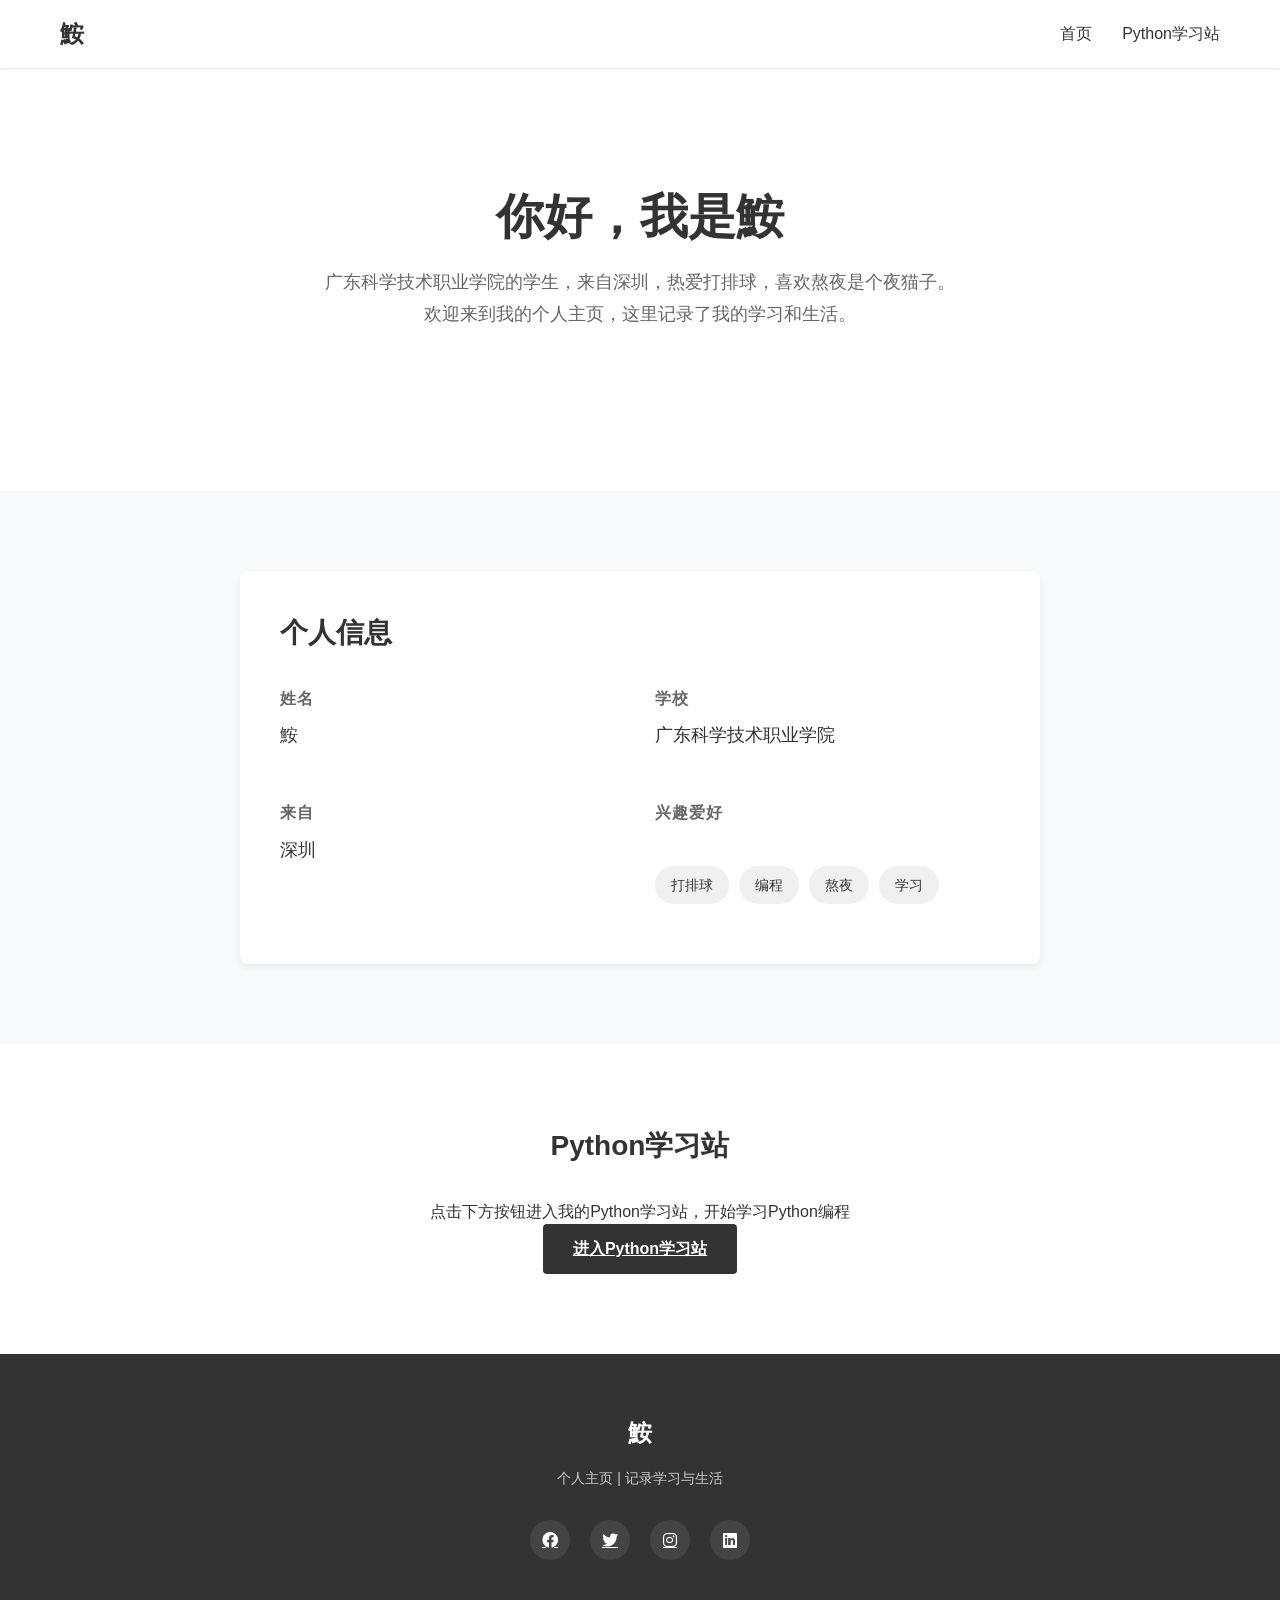
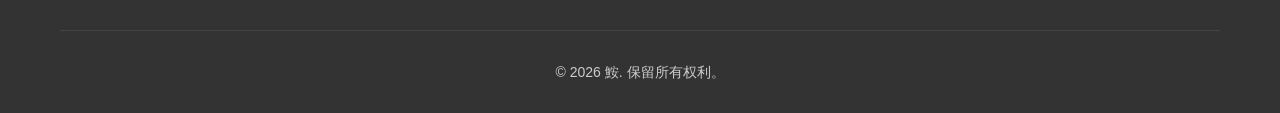
<file: index.html>
<!DOCTYPE html>
<html lang="zh-CN">
<head>
    <meta charset="UTF-8">
    <meta name="viewport" content="width=device-width, initial-scale=1.0">
    <title>鮟 - 个人主页</title>
    <link rel="stylesheet" href="styles.css">
    <link rel="stylesheet" href="https://cdnjs.cloudflare.com/ajax/libs/font-awesome/6.0.0/css/all.min.css">
    <style>
        /* 极简风格样式 */
        body {
            background-color: #f8f9fa;
            font-family: 'Segoe UI', Tahoma, Geneva, Verdana, sans-serif;
            line-height: 1.6;
            color: #333;
        }
        
        .navbar {
            background-color: #fff;
            box-shadow: 0 1px 3px rgba(0, 0, 0, 0.1);
            position: sticky;
            top: 0;
            z-index: 1000;
        }
        
        .navbar .logo a {
            font-size: 24px;
            font-weight: 700;
            color: #333;
            text-decoration: none;
        }
        
        .hero {
            padding: 120px 0;
            background-color: #fff;
            text-align: center;
        }
        
        .hero-content {
            max-width: 800px;
            margin: 0 auto;
        }
        
        .hero-content h1 {
            font-size: 48px;
            font-weight: 700;
            margin-bottom: 20px;
            color: #333;
        }
        
        .hero-content p {
            font-size: 18px;
            color: #666;
            margin-bottom: 40px;
            line-height: 1.8;
        }
        
        .profile-section {
            padding: 80px 0;
            background-color: #f8f9fa;
        }
        
        .profile-card {
            background-color: #fff;
            padding: 40px;
            border-radius: 8px;
            box-shadow: 0 4px 6px rgba(0, 0, 0, 0.05);
            max-width: 800px;
            margin: 0 auto;
        }
        
        .profile-card h2 {
            font-size: 28px;
            font-weight: 600;
            margin-bottom: 30px;
            color: #333;
        }
        
        .profile-info {
            display: grid;
            grid-template-columns: repeat(auto-fit, minmax(250px, 1fr));
            gap: 30px;
        }
        
        .info-item {
            margin-bottom: 20px;
        }
        
        .info-item h3 {
            font-size: 16px;
            font-weight: 600;
            margin-bottom: 10px;
            color: #666;
            text-transform: uppercase;
            letter-spacing: 1px;
        }
        
        .info-item p {
            font-size: 18px;
            color: #333;
            margin: 0;
        }
        
        .hobbies {
            margin-top: 40px;
        }
        
        .hobbies h3 {
            font-size: 16px;
            font-weight: 600;
            margin-bottom: 15px;
            color: #666;
            text-transform: uppercase;
            letter-spacing: 1px;
        }
        
        .hobby-list {
            display: flex;
            flex-wrap: wrap;
            gap: 10px;
        }
        
        .hobby-tag {
            background-color: #f0f0f0;
            padding: 8px 16px;
            border-radius: 20px;
            font-size: 14px;
            color: #333;
        }
        
        .python-link {
            padding: 80px 0;
            background-color: #fff;
            text-align: center;
        }
        
        .python-link h2 {
            font-size: 28px;
            font-weight: 600;
            margin-bottom: 30px;
            color: #333;
        }
        
        .btn-primary {
            background-color: #333;
            color: #fff;
            border: none;
            padding: 12px 30px;
            border-radius: 4px;
            font-size: 16px;
            font-weight: 600;
            cursor: pointer;
            transition: all 0.3s ease;
        }
        
        .btn-primary:hover {
            background-color: #555;
            transform: translateY(-2px);
        }
        
        .footer {
            background-color: #333;
            color: #fff;
            padding: 60px 0 30px;
            text-align: center;
        }
        
        .footer-content {
            margin-bottom: 40px;
        }
        
        .footer-logo h3 {
            font-size: 24px;
            font-weight: 700;
            margin-bottom: 15px;
        }
        
        .footer-logo p {
            color: #ccc;
            max-width: 400px;
            margin: 0 auto 30px;
        }
        
        .social-links {
            display: flex;
            justify-content: center;
            gap: 20px;
            margin-bottom: 30px;
        }
        
        .social-links a {
            width: 40px;
            height: 40px;
            background-color: #444;
            border-radius: 50%;
            display: flex;
            align-items: center;
            justify-content: center;
            color: #fff;
            transition: all 0.3s ease;
        }
        
        .social-links a:hover {
            background-color: #555;
            transform: translateY(-3px);
        }
        
        .footer-bottom {
            border-top: 1px solid #444;
            padding-top: 30px;
            color: #ccc;
        }
        
        @media (max-width: 768px) {
            .hero-content h1 {
                font-size: 36px;
            }
            
            .profile-info {
                grid-template-columns: 1fr;
            }
        }
    </style>
</head>
<body>
    <!-- 导航栏 -->
    <header class="navbar">
        <div class="container">
            <div class="logo">
                <a href="index.html">鮟</a>
            </div>
            <nav class="nav-links">
                <a href="index.html">首页</a>
                <a href="python-course.html">Python学习站</a>
            </nav>
        </div>
    </header>

    <!-- 英雄区域 -->
    <section class="hero">
        <div class="container">
            <div class="hero-content">
                <h1>你好，我是鮟</h1>
                <p>广东科学技术职业学院的学生，来自深圳，热爱打排球，喜欢熬夜是个夜猫子。
                <br>欢迎来到我的个人主页，这里记录了我的学习和生活。</p>
            </div>
        </div>
    </section>

    <!-- 个人信息 -->
    <section class="profile-section">
        <div class="container">
            <div class="profile-card">
                <h2>个人信息</h2>
                <div class="profile-info">
                    <div class="info-item">
                        <h3>姓名</h3>
                        <p>鮟</p>
                    </div>
                    <div class="info-item">
                        <h3>学校</h3>
                        <p>广东科学技术职业学院</p>
                    </div>
                    <div class="info-item">
                        <h3>来自</h3>
                        <p>深圳</p>
                    </div>
                    <div class="info-item">
                        <h3>兴趣爱好</h3>
                        <div class="hobbies">
                            <div class="hobby-list">
                                <span class="hobby-tag">打排球</span>
                                <span class="hobby-tag">编程</span>
                                <span class="hobby-tag">熬夜</span>
                                <span class="hobby-tag">学习</span>
                            </div>
                        </div>
                    </div>
                </div>
            </div>
        </div>
    </section>

    <!-- Python学习站链接 -->
    <section class="python-link">
        <div class="container">
            <h2>Python学习站</h2>
            <p>点击下方按钮进入我的Python学习站，开始学习Python编程</p>
            <a href="python-course.html" class="btn btn-primary">进入Python学习站</a>
        </div>
    </section>

    <!-- 页脚 -->
    <footer class="footer">
        <div class="container">
            <div class="footer-content">
                <div class="footer-logo">
                    <h3>鮟</h3>
                    <p>个人主页 | 记录学习与生活</p>
                    <div class="social-links">
                        <a href="#"><i class="fab fa-facebook"></i></a>
                        <a href="#"><i class="fab fa-twitter"></i></a>
                        <a href="#"><i class="fab fa-instagram"></i></a>
                        <a href="#"><i class="fab fa-linkedin"></i></a>
                    </div>
                </div>
            </div>
            <div class="footer-bottom">
                <p>&copy; 2026 鮟. 保留所有权利。</p>
            </div>
        </div>
    </footer>

    <script src="script.js"></script>
</body>
</html>
</file>
<file: styles.css>
/* 全局样式 */
:root {
    --primary-color: #3b82f6;
    --secondary-color: #10b981;
    --accent-color: #f59e0b;
    --text-color: #333;
    --text-light: #666;
    --background-color: #f9fafb;
    --white: #ffffff;
    --gray-100: #f3f4f6;
    --gray-200: #e5e7eb;
    --gray-300: #d1d5db;
    --gray-400: #9ca3af;
    --gray-500: #6b7280;
    --gray-600: #4b5563;
    --gray-700: #374151;
    --gray-800: #1f2937;
    --gray-900: #111827;
    --border-radius: 8px;
    --box-shadow: 0 4px 6px -1px rgba(0, 0, 0, 0.1), 0 2px 4px -1px rgba(0, 0, 0, 0.06);
    --transition: all 0.3s ease;
}

* {
    margin: 0;
    padding: 0;
    box-sizing: border-box;
}

body {
    font-family: 'Segoe UI', Tahoma, Geneva, Verdana, sans-serif;
    line-height: 1.6;
    color: var(--text-color);
    background-color: var(--background-color);
}

.container {
    width: 100%;
    max-width: 1200px;
    margin: 0 auto;
    padding: 0 20px;
}

/* 按钮样式 */
.btn {
    display: inline-block;
    padding: 10px 20px;
    border-radius: var(--border-radius);
    font-weight: 600;
    cursor: pointer;
    transition: var(--transition);
    border: none;
    font-size: 16px;
}

.btn-primary {
    background-color: var(--primary-color);
    color: var(--white);
}

.btn-primary:hover {
    background-color: #2563eb;
    transform: translateY(-2px);
}

.btn-outline {
    background-color: transparent;
    color: var(--primary-color);
    border: 2px solid var(--primary-color);
}

.btn-outline:hover {
    background-color: var(--primary-color);
    color: var(--white);
}

/* 导航栏样式 */
.navbar {
    background-color: var(--white);
    box-shadow: var(--box-shadow);
    position: sticky;
    top: 0;
    z-index: 1000;
}

.navbar .container {
    display: flex;
    justify-content: space-between;
    align-items: center;
    padding: 15px 20px;
}

.logo a {
    font-size: 24px;
    font-weight: 700;
    color: var(--primary-color);
    text-decoration: none;
}

.nav-links {
    display: flex;
    gap: 30px;
}

.nav-links a {
    text-decoration: none;
    color: var(--text-color);
    font-weight: 500;
    transition: var(--transition);
}

.nav-links a:hover {
    color: var(--primary-color);
}

.auth-buttons {
    display: flex;
    gap: 10px;
}

.mobile-menu {
    display: none;
    font-size: 24px;
    cursor: pointer;
}

/* 英雄区域样式 */
.hero {
    background-color: var(--white);
    padding: 80px 0;
}

.hero .container {
    display: flex;
    align-items: center;
    gap: 40px;
}

.hero-content {
    flex: 1;
}

.hero-content h1 {
    font-size: 48px;
    font-weight: 700;
    margin-bottom: 20px;
    line-height: 1.2;
}

.hero-content p {
    font-size: 18px;
    color: var(--text-light);
    margin-bottom: 30px;
}

.hero-buttons {
    display: flex;
    gap: 15px;
    margin-bottom: 40px;
    flex-wrap: wrap;
}

.hero-stats {
    display: flex;
    gap: 30px;
}

.stat-item {
    display: flex;
    flex-direction: column;
}

.stat-number {
    font-size: 24px;
    font-weight: 700;
    color: var(--primary-color);
}

.stat-label {
    font-size: 14px;
    color: var(--text-light);
}

.hero-image {
    flex: 1;
}

.hero-image img {
    width: 100%;
    border-radius: var(--border-radius);
    box-shadow: var(--box-shadow);
}

/* 课程分类样式 */
.categories {
    padding: 80px 0;
    background-color: var(--background-color);
}

.categories h2 {
    font-size: 36px;
    font-weight: 700;
    text-align: center;
    margin-bottom: 10px;
}

.categories p {
    text-align: center;
    color: var(--text-light);
    margin-bottom: 40px;
    font-size: 18px;
}

.categories-grid {
    display: grid;
    grid-template-columns: repeat(auto-fit, minmax(200px, 1fr));
    gap: 20px;
}

.category-card {
    background-color: var(--white);
    padding: 30px;
    border-radius: var(--border-radius);
    box-shadow: var(--box-shadow);
    text-align: center;
    transition: var(--transition);
}

.category-card:hover {
    transform: translateY(-5px);
    box-shadow: 0 10px 15px -3px rgba(0, 0, 0, 0.1), 0 4px 6px -2px rgba(0, 0, 0, 0.05);
}

.category-icon {
    width: 60px;
    height: 60px;
    background-color: rgba(59, 130, 246, 0.1);
    border-radius: 50%;
    display: flex;
    align-items: center;
    justify-content: center;
    margin: 0 auto 20px;
    font-size: 24px;
    color: var(--primary-color);
}

.category-card h3 {
    font-size: 18px;
    font-weight: 600;
    margin-bottom: 10px;
}

.category-card p {
    font-size: 14px;
    color: var(--text-light);
    margin: 0;
}

/* 热门课程样式 */
.popular-courses {
    padding: 80px 0;
    background-color: var(--white);
}

.section-header {
    display: flex;
    justify-content: space-between;
    align-items: center;
    margin-bottom: 40px;
}

.section-header h2 {
    font-size: 36px;
    font-weight: 700;
}

.view-all {
    text-decoration: none;
    color: var(--primary-color);
    font-weight: 600;
    display: flex;
    align-items: center;
    gap: 5px;
    transition: var(--transition);
}

.view-all:hover {
    color: #2563eb;
}

.courses-grid {
    display: grid;
    grid-template-columns: repeat(auto-fit, minmax(300px, 1fr));
    gap: 30px;
}

.course-card {
    background-color: var(--white);
    border-radius: var(--border-radius);
    box-shadow: var(--box-shadow);
    overflow: hidden;
    transition: var(--transition);
}

.course-card:hover {
    transform: translateY(-5px);
    box-shadow: 0 10px 15px -3px rgba(0, 0, 0, 0.1), 0 4px 6px -2px rgba(0, 0, 0, 0.05);
}

.course-image {
    position: relative;
    overflow: hidden;
}

.course-image img {
    width: 100%;
    height: 200px;
    object-fit: cover;
    transition: var(--transition);
}

.course-card:hover .course-image img {
    transform: scale(1.05);
}

.course-badge {
    position: absolute;
    top: 10px;
    right: 10px;
    background-color: var(--accent-color);
    color: var(--white);
    padding: 5px 10px;
    border-radius: 4px;
    font-size: 12px;
    font-weight: 600;
}

.course-content {
    padding: 20px;
}

.course-category {
    font-size: 12px;
    color: var(--primary-color);
    font-weight: 600;
    text-transform: uppercase;
    margin-bottom: 10px;
}

.course-content h3 {
    font-size: 18px;
    font-weight: 600;
    margin-bottom: 10px;
}

.course-content p {
    font-size: 14px;
    color: var(--text-light);
    margin-bottom: 20px;
}

.course-meta {
    display: flex;
    justify-content: space-between;
    align-items: center;
}

.course-rating {
    display: flex;
    align-items: center;
    gap: 5px;
}

.course-rating i {
    color: var(--accent-color);
    font-size: 14px;
}

.course-rating span {
    font-size: 14px;
    font-weight: 600;
}

.course-price {
    font-size: 18px;
    font-weight: 700;
    color: var(--primary-color);
}

/* 学习路径样式 */
.learning-paths {
    padding: 80px 0;
    background-color: var(--background-color);
}

.learning-paths h2 {
    font-size: 36px;
    font-weight: 700;
    text-align: center;
    margin-bottom: 10px;
}

.learning-paths p {
    text-align: center;
    color: var(--text-light);
    margin-bottom: 40px;
    font-size: 18px;
}

.paths-grid {
    display: grid;
    grid-template-columns: repeat(auto-fit, minmax(350px, 1fr));
    gap: 30px;
}

.path-card {
    background-color: var(--white);
    padding: 30px;
    border-radius: var(--border-radius);
    box-shadow: var(--box-shadow);
    text-align: center;
    transition: var(--transition);
}

.path-card:hover {
    transform: translateY(-5px);
    box-shadow: 0 10px 15px -3px rgba(0, 0, 0, 0.1), 0 4px 6px -2px rgba(0, 0, 0, 0.05);
}

.path-icon {
    width: 80px;
    height: 80px;
    background-color: rgba(59, 130, 246, 0.1);
    border-radius: 50%;
    display: flex;
    align-items: center;
    justify-content: center;
    margin: 0 auto 20px;
    font-size: 32px;
    color: var(--primary-color);
}

.path-card h3 {
    font-size: 20px;
    font-weight: 600;
    margin-bottom: 15px;
}

.path-card p {
    font-size: 14px;
    color: var(--text-light);
    margin-bottom: 20px;
}

.path-details {
    display: flex;
    justify-content: space-between;
    margin-bottom: 20px;
    padding: 10px 0;
    border-top: 1px solid var(--gray-200);
    border-bottom: 1px solid var(--gray-200);
}

.path-courses, .path-duration {
    font-size: 14px;
    font-weight: 600;
    color: var(--text-color);
}

/* 教师团队样式 */
.instructors {
    padding: 80px 0;
    background-color: var(--white);
}

.instructors-grid {
    display: grid;
    grid-template-columns: repeat(auto-fit, minmax(250px, 1fr));
    gap: 30px;
}

.instructor-card {
    background-color: var(--white);
    border-radius: var(--border-radius);
    box-shadow: var(--box-shadow);
    overflow: hidden;
    text-align: center;
    transition: var(--transition);
}

.instructor-card:hover {
    transform: translateY(-5px);
    box-shadow: 0 10px 15px -3px rgba(0, 0, 0, 0.1), 0 4px 6px -2px rgba(0, 0, 0, 0.05);
}

.instructor-image img {
    width: 100%;
    height: 250px;
    object-fit: cover;
}

.instructor-card h3 {
    font-size: 18px;
    font-weight: 600;
    margin: 20px 0 5px;
}

.instructor-card p {
    font-size: 14px;
    color: var(--text-light);
    margin-bottom: 15px;
}

.instructor-courses {
    font-size: 14px;
    font-weight: 600;
    color: var(--primary-color);
    padding: 0 20px 20px;
}

/* 学生评价样式 */
.testimonials {
    padding: 80px 0;
    background-color: var(--background-color);
}

.testimonials h2 {
    font-size: 36px;
    font-weight: 700;
    text-align: center;
    margin-bottom: 10px;
}

.testimonials p {
    text-align: center;
    color: var(--text-light);
    margin-bottom: 40px;
    font-size: 18px;
}

.testimonials-grid {
    display: grid;
    grid-template-columns: repeat(auto-fit, minmax(300px, 1fr));
    gap: 30px;
}

.testimonial-card {
    background-color: var(--white);
    padding: 30px;
    border-radius: var(--border-radius);
    box-shadow: var(--box-shadow);
    transition: var(--transition);
}

.testimonial-card:hover {
    transform: translateY(-5px);
    box-shadow: 0 10px 15px -3px rgba(0, 0, 0, 0.1), 0 4px 6px -2px rgba(0, 0, 0, 0.05);
}

.testimonial-rating {
    margin-bottom: 20px;
}

.testimonial-rating i {
    color: var(--accent-color);
    font-size: 16px;
}

.testimonial-card p {
    font-size: 14px;
    color: var(--text-light);
    margin-bottom: 20px;
    text-align: left;
    font-style: italic;
}

.testimonial-author {
    display: flex;
    align-items: center;
    gap: 15px;
}

.testimonial-author img {
    width: 50px;
    height: 50px;
    border-radius: 50%;
    object-fit: cover;
}

.testimonial-author h4 {
    font-size: 16px;
    font-weight: 600;
    margin-bottom: 2px;
}

.testimonial-author p {
    font-size: 14px;
    color: var(--text-light);
    margin: 0;
}

/* 常见问题样式 */
.faq {
    padding: 80px 0;
    background-color: var(--white);
}

.faq h2 {
    font-size: 36px;
    font-weight: 700;
    text-align: center;
    margin-bottom: 40px;
}

.faq-items {
    max-width: 800px;
    margin: 0 auto;
}

.faq-item {
    margin-bottom: 15px;
    border: 1px solid var(--gray-200);
    border-radius: var(--border-radius);
    overflow: hidden;
}

.faq-question {
    display: flex;
    justify-content: space-between;
    align-items: center;
    padding: 20px;
    background-color: var(--gray-100);
    cursor: pointer;
    transition: var(--transition);
}

.faq-question:hover {
    background-color: var(--gray-200);
}

.faq-question h3 {
    font-size: 16px;
    font-weight: 600;
    margin: 0;
}

.faq-question i {
    font-size: 14px;
    transition: var(--transition);
}

.faq-answer {
    padding: 0 20px;
    max-height: 0;
    overflow: hidden;
    transition: var(--transition);
}

.faq-answer p {
    margin: 0;
    padding: 20px 0;
    color: var(--text-light);
}

.faq-item.active .faq-answer {
    max-height: 200px;
}

.faq-item.active .faq-question i {
    transform: rotate(180deg);
}

/* 订阅区域样式 */
.subscribe {
    padding: 80px 0;
    background-color: var(--primary-color);
    color: var(--white);
    text-align: center;
}

.subscribe h2 {
    font-size: 36px;
    font-weight: 700;
    margin-bottom: 10px;
}

.subscribe p {
    font-size: 18px;
    margin-bottom: 30px;
    opacity: 0.9;
}

.subscribe-form {
    display: flex;
    max-width: 600px;
    margin: 0 auto;
    gap: 10px;
}

.subscribe-form input {
    flex: 1;
    padding: 15px 20px;
    border: none;
    border-radius: var(--border-radius);
    font-size: 16px;
}

.subscribe-form button {
    padding: 15px 30px;
}

/* 页脚样式 */
.footer {
    background-color: var(--gray-900);
    color: var(--white);
    padding: 60px 0 30px;
}

.footer-content {
    display: grid;
    grid-template-columns: repeat(auto-fit, minmax(250px, 1fr));
    gap: 40px;
    margin-bottom: 40px;
}

.footer-logo h3 {
    font-size: 24px;
    font-weight: 700;
    margin-bottom: 15px;
}

.footer-logo p {
    font-size: 14px;
    color: var(--gray-400);
    margin-bottom: 20px;
}

.social-links {
    display: flex;
    gap: 15px;
}

.social-links a {
    width: 40px;
    height: 40px;
    background-color: var(--gray-800);
    border-radius: 50%;
    display: flex;
    align-items: center;
    justify-content: center;
    color: var(--white);
    transition: var(--transition);
}

.social-links a:hover {
    background-color: var(--primary-color);
    transform: translateY(-3px);
}

.footer-links h4 {
    font-size: 16px;
    font-weight: 600;
    margin-bottom: 20px;
}

.footer-links a {
    display: block;
    color: var(--gray-400);
    text-decoration: none;
    margin-bottom: 10px;
    transition: var(--transition);
}

.footer-links a:hover {
    color: var(--white);
    transform: translateX(5px);
}

.footer-bottom {
    border-top: 1px solid var(--gray-800);
    padding-top: 30px;
    text-align: center;
    font-size: 14px;
    color: var(--gray-400);
}

/* 响应式设计 */
@media (max-width: 768px) {
    .navbar .nav-links, .navbar .auth-buttons {
        display: none;
    }
    
    .mobile-menu {
        display: block;
    }
    
    .hero .container {
        flex-direction: column;
        text-align: center;
    }
    
    .hero-content h1 {
        font-size: 36px;
    }
    
    .hero-buttons {
        justify-content: center;
    }
    
    .hero-stats {
        justify-content: center;
    }
    
    .section-header {
        flex-direction: column;
        align-items: flex-start;
        gap: 10px;
    }
    
    .subscribe-form {
        flex-direction: column;
    }
    
    .categories-grid, .courses-grid, .paths-grid, .instructors-grid, .testimonials-grid {
        grid-template-columns: 1fr;
    }
}

@media (max-width: 480px) {
    .hero-content h1 {
        font-size: 28px;
    }
    
    .hero-content p {
        font-size: 16px;
    }
    
    .btn {
        padding: 8px 16px;
        font-size: 14px;
    }
    
    .categories h2, .popular-courses h2, .learning-paths h2, .instructors h2, .testimonials h2, .faq h2, .subscribe h2 {
        font-size: 28px;
    }
    
    .footer-content {
        grid-template-columns: 1fr;
        gap: 30px;
    }
}
</file>
